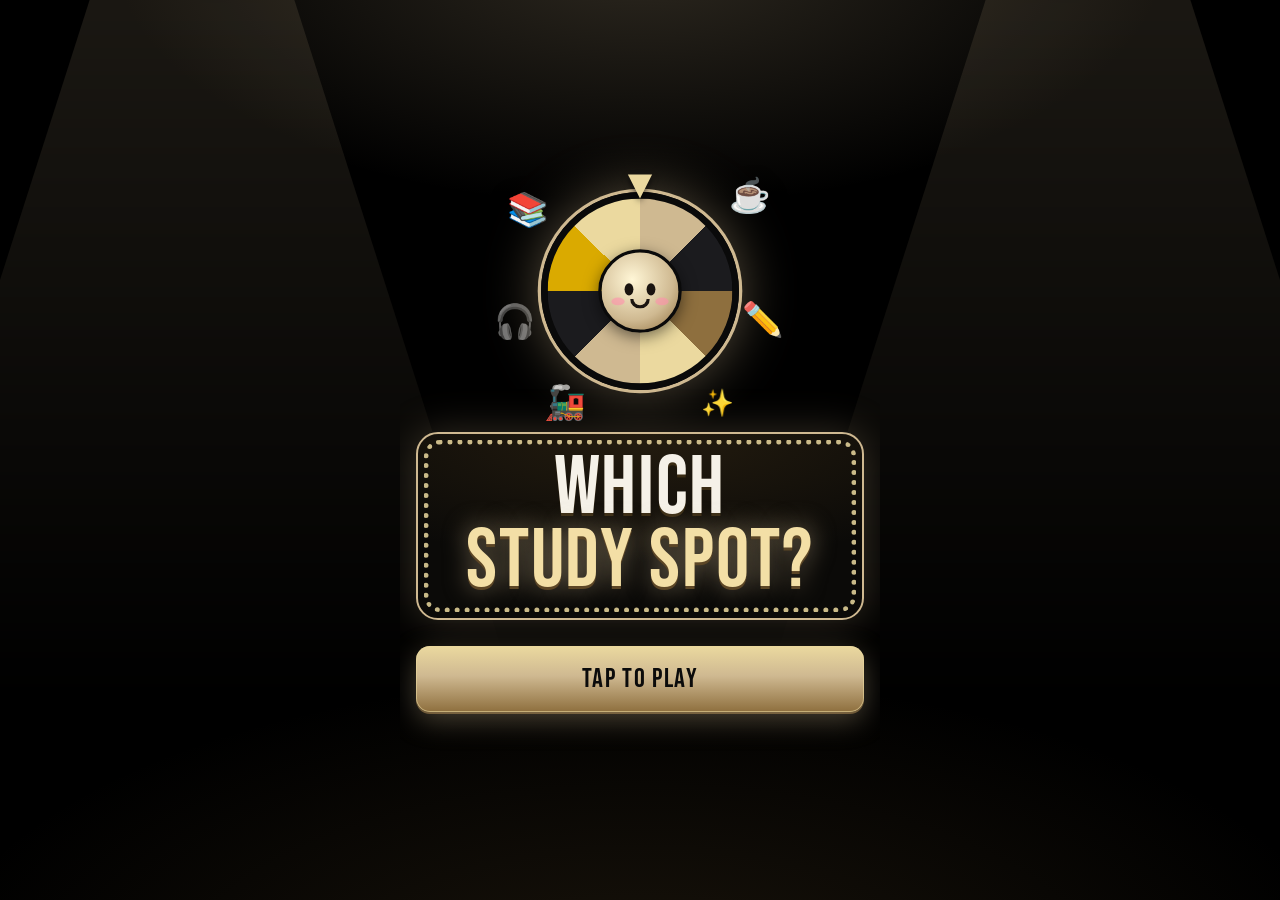
<file: index.html>
<!doctype html>
<html lang="en">
<head>
  <meta charset="utf-8">
  <meta name="viewport" content="width=device-width, initial-scale=1, viewport-fit=cover">
  <meta name="theme-color" content="#000000">
  <meta name="color-scheme" content="dark">
  <title>Study Spot Picker</title>
  <link rel="preconnect" href="https://fonts.googleapis.com">
  <link rel="preconnect" href="https://fonts.gstatic.com" crossorigin>
  <link rel="stylesheet" href="https://fonts.googleapis.com/css2?family=Bebas+Neue&family=Manrope:wght@500;600;700;800&display=swap">
  <link rel="stylesheet" href="styles.css?v=20261108143055">
  <script>
    // Runs before the app. If anything throws (e.g. a stale cached file),
    // show a banner instead of silently dead buttons.
    window.addEventListener('error', function (e) {
      var t = document.getElementById('toast');
      if (!t) return;
      t.textContent = 'Something broke 😵 Try a hard refresh (⌘⇧R / Ctrl⇧R). ' + (e.message || '');
      t.hidden = false;
    });
  </script>
</head>
<body>
  <div class="stage" aria-hidden="true"><span class="beam beam-l"></span><span class="beam beam-r"></span></div>
  <div id="toast" class="toast" role="alert" hidden></div>
  <div id="confetti" class="confetti" aria-hidden="true"></div>

  <main id="app">

    <!-- 0. Opening page -->
    <section id="screen-intro" class="screen screen-center intro">
      <div class="intro-stage" aria-hidden="true">
        <span class="floaty f1">📚</span>
        <span class="floaty f2">☕</span>
        <span class="floaty f3">🎧</span>
        <span class="floaty f4">✏️</span>
        <span class="floaty f5">🚂</span>
        <span class="floaty f6">✨</span>
        <div class="mini-wheel">
          <div class="mini-pointer"></div>
          <div class="mini-disc"></div>
          <div class="mini-face">
            <span class="eye"></span><span class="eye"></span>
            <span class="mouth"></span>
            <span class="blush"></span><span class="blush"></span>
          </div>
        </div>
      </div>

      <div class="marquee">
        <h1 class="marquee-title" tabindex="-1">Which<br><span>study spot?</span></h1>
      </div>

      <button id="btn-intro" class="btn btn-primary btn-block btn-big btn-bounce" type="button">Tap to play</button>
    </section>

    <!-- 1. Start -->
    <section id="screen-start" class="screen" hidden>
      <header class="hero">
        <p class="eyebrow">★ Boilermaker Edition ★</p>
        <h1 class="title">Where are we <span class="hl">studying</span>?</h1>
        <p id="hero-sub" class="sub">Pass the phone around, answer six taps each, and let the wheel decide.</p>
      </header>

      <div id="weather-card" class="weather-card" data-kind="loading" role="status" aria-live="polite">
        <p class="w-blurb">Peeking outside… 👀</p>
      </div>

      <div class="card">
        <h2>How should we pick?</h2>
        <div id="mode-options" class="seg seg-tall" role="radiogroup" aria-label="Mode">
          <span class="seg-thumb" aria-hidden="true"></span>
          <button type="button" class="chip" role="radio" data-value="quiz" aria-checked="true"><span class="big-emoji">🎯</span>Fit the group<small>Quiz → best fits</small></button>
          <button type="button" class="chip" role="radio" data-value="wild" aria-checked="false"><span class="big-emoji">🎲</span>Wild<small>No quiz, pure chaos</small></button>
        </div>
      </div>

      <div class="card" id="players-card">
        <h2>How many of you?</h2>
        <div id="player-options" class="seg" role="radiogroup" aria-label="Number of players"></div>

        <h2 class="h2-gap">Feel like walking?</h2>
        <div id="walk-options" class="seg" role="radiogroup" aria-label="Walking">
          <span class="seg-thumb" aria-hidden="true"></span>
          <button type="button" class="chip" role="radio" data-value="any" aria-checked="true">🚶 Anywhere's fine</button>
          <button type="button" class="chip" role="radio" data-value="close" aria-checked="false">🛋️ Keep it close</button>
        </div>
        <p id="walk-hint" class="hint">Distance won't count.</p>

        <!-- Only shown with "Keep it close" -->
        <div id="origin-section" class="collapse" aria-hidden="true" inert>
          <div class="collapse-inner">
            <div class="origin-box">
              <h2>Where are you now?</h2>
              <button id="btn-locate" class="btn btn-secondary btn-block" type="button">📍 Use my location</button>
              <p id="locate-status" class="status" aria-live="polite"></p>
              <p class="label">…or pick the dining court you're leaving</p>
              <div id="court-options" class="chips" role="radiogroup" aria-label="Dining court"></div>
            </div>
          </div>
        </div>

        <h2 class="h2-gap">Spots on the wheel</h2>
        <div id="size-options" class="seg" role="radiogroup" aria-label="Spots on the wheel"></div>
      </div>

      <div class="card">
        <h2>Up for Downtown Lafayette?</h2>
        <p class="hint hint-under">Only if you've got a car or don't mind a long walk.</p>
        <div id="car-options" class="seg" role="radiogroup" aria-label="Car or long walk">
          <span class="seg-thumb" aria-hidden="true"></span>
          <button type="button" class="chip" role="radio" data-value="yes" aria-checked="false">🚗 Yes</button>
          <button type="button" class="chip" role="radio" data-value="no" aria-checked="true">🙅 No</button>
        </div>
      </div>

      <div class="sticky-cta">
        <button id="btn-start" class="btn btn-primary btn-block btn-big" type="button">Let's play</button>
        <p id="start-hint" class="hint hint-center" hidden></p>
      </div>
    </section>

    <!-- 2. Hand-off + name -->
    <section id="screen-handoff" class="screen screen-center" hidden>
      <button id="btn-handoff-back" class="btn-link back-corner" type="button">← Back</button>
      <div class="handoff-emoji" aria-hidden="true">📱</div>
      <p id="handoff-kicker" class="kicker"></p>
      <h1 id="handoff-title" tabindex="-1"></h1>
      <form id="name-form" class="name-form" autocomplete="off">
        <label for="name-input" class="label">Your name</label>
        <input id="name-input" class="input" type="text" maxlength="20" enterkeyhint="go">
        <button class="btn btn-primary btn-block btn-big" type="submit">I'm ready →</button>
      </form>
    </section>

    <!-- 3. Question -->
    <section id="screen-question" class="screen" hidden>
      <div class="q-top">
        <button id="btn-back" class="btn-link" type="button">← Back</button>
        <span id="q-who" class="q-who"></span>
      </div>
      <div id="q-progress" class="progress" aria-hidden="true"></div>
      <h1 id="q-text" class="q-text" tabindex="-1"></h1>
      <div id="q-options" class="options"></div>
    </section>

    <!-- 4. Wheel -->
    <section id="screen-wheel" class="screen screen-center" hidden>
      <div class="wheel-head">
        <button id="btn-wheel-back" class="btn-icon back-icon" type="button" aria-label="Back">←</button>
        <h1 id="wheel-title" tabindex="-1">Your top picks</h1>
        <button id="btn-sound" class="btn-icon" type="button" aria-pressed="true" aria-label="Sound on">🔊</button>
      </div>
      <p id="wheel-sub" class="sub">Bigger slice = better fit for the group.</p>
      <div id="wheel" class="wheel"></div>
      <ul id="wheel-legend" class="legend"></ul>
      <button id="btn-spin" class="btn btn-primary btn-block btn-big btn-pulse" type="button">Spin the wheel</button>
    </section>

    <!-- 5. Result -->
    <section id="screen-result" class="screen" hidden>
      <div class="reveal">
        <div class="reveal-rays" aria-hidden="true"></div>
        <p class="reveal-kicker">And the spot is…</p>
        <h1 id="result-name" class="result-name" tabindex="-1"></h1>
        <p id="result-vibe" class="vibe"></p>
      </div>
      <p id="result-why" class="why"></p>
      <ul id="result-facts" class="facts"></ul>
      <p id="result-heads-up" class="heads-up" hidden></p>
      <a id="result-maps" class="btn btn-primary btn-block btn-big" target="_blank" rel="noopener">🗺️ Open in Google Maps</a>

      <div id="reroll-box" class="card reroll">
        <h2>Not feeling it?</h2>
        <p class="hint">You get one reroll.</p>
        <div class="reroll-buttons">
          <button id="btn-respin" class="btn btn-secondary" type="button">🔁 Spin again</button>
          <button id="btn-next3" class="btn btn-secondary" type="button">🙈 None of these</button>
        </div>
      </div>

      <details class="details">
        <summary>How the group scored</summary>
        <ol id="result-ranking" class="ranking"></ol>
      </details>

      <button id="btn-restart" class="btn btn-ghost btn-block" type="button">↺ Start over</button>
    </section>

    <!-- 6. Nothing open -->
    <section id="screen-none" class="screen screen-center" hidden>
      <div class="handoff-emoji" aria-hidden="true">🫠</div>
      <h1 tabindex="-1">Nothing fits right now</h1>
      <p id="none-text" class="sub"></p>
      <button class="btn btn-primary btn-block btn-big js-restart" type="button">Start over</button>
    </section>

  </main>
  <!-- Version stamp (?v=…): every deploy changes these URLs, so a phone can never
       mix a cached old JS file with a new page. Run `python3 scripts/bump-version.py`
       before pushing. The import map applies the stamp to the modules app.js imports. -->
  <script type="importmap">
  {
    "imports": {
      "./js/spots.js": "./js/spots.js?v=20261108143055",
      "./js/scoring.js": "./js/scoring.js?v=20261108143055",
      "./js/geo.js": "./js/geo.js?v=20261108143055",
      "./js/weather.js": "./js/weather.js?v=20261108143055",
      "./js/weather-card.js": "./js/weather-card.js?v=20261108143055",
      "./js/wheel.js": "./js/wheel.js?v=20261108143055",
      "./js/wild.js": "./js/wild.js?v=20261108143055",
      "./js/hours.js": "./js/hours.js?v=20261108143055"
    }
  }
  </script>
  <script type="module" src="js/app.js?v=20261108143055"></script>
</body>
</html>
</file>
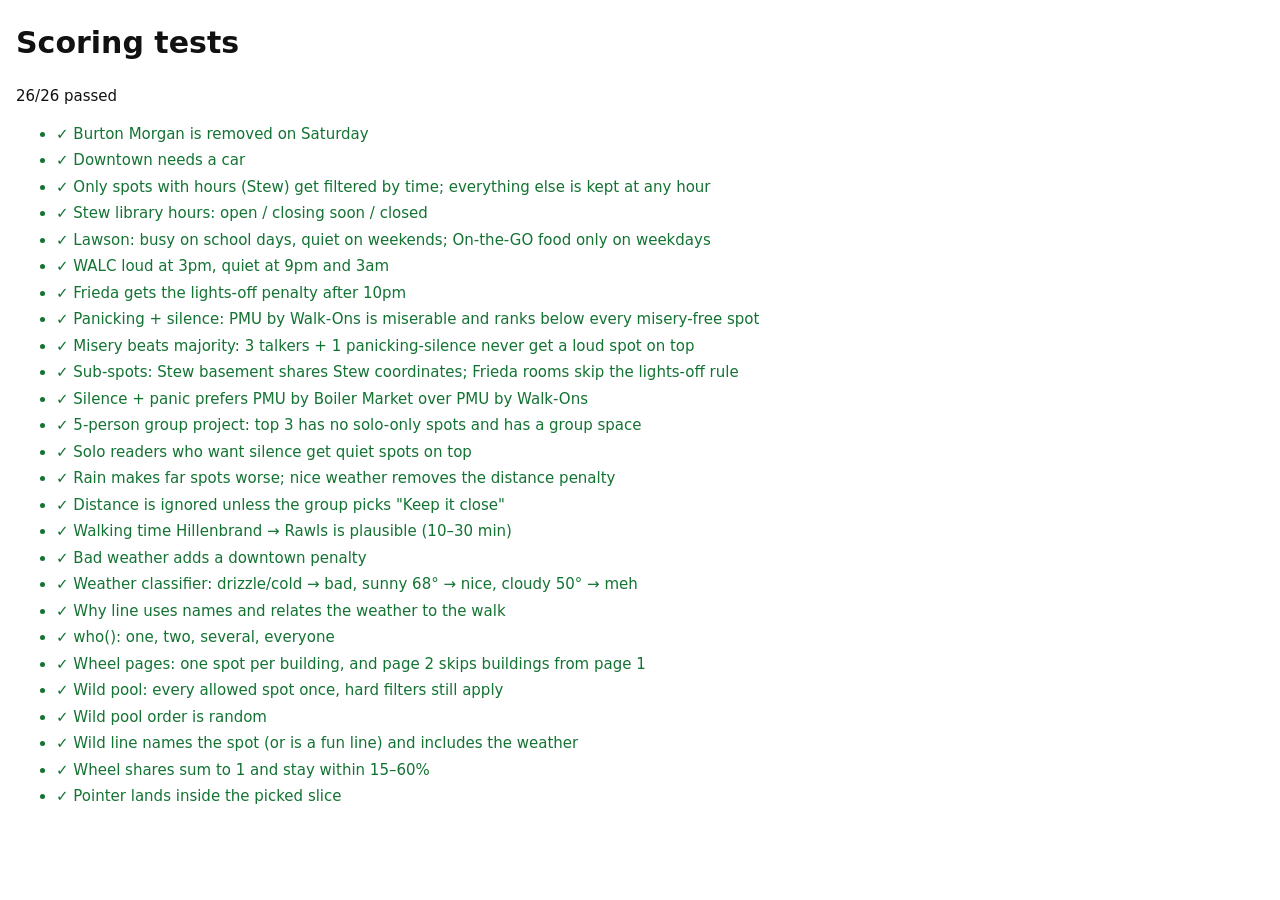
<file: tests.html>
<!doctype html>
<html lang="en">
<head>
  <meta charset="utf-8">
  <meta name="viewport" content="width=device-width, initial-scale=1">
  <title>Spot Picker Tests</title>
  <style>
    body { font: 15px/1.5 system-ui, sans-serif; margin: 16px; background: #fff; color: #111; }
    li { margin: 4px 0; } .ok { color: #137333; } .fail { color: #c5221f; } small { color: #666; }
  </style>
</head>
<body>
  <h1>Scoring tests</h1>
  <p id="summary">Running…</p>
  <ul id="results"></ul>
  <script type="module">
    import { runTests } from './js/tests.js';
    const results = runTests();
    const ul = document.getElementById('results');
    for (const r of results) {
      const li = document.createElement('li');
      li.className = r.ok ? 'ok' : 'fail';
      li.textContent = `${r.ok ? '✓' : '✗'} ${r.name}`;
      if (!r.ok) { const s = document.createElement('small'); s.textContent = ' → ' + r.error; li.append(s); }
      ul.append(li);
    }
    const failed = results.filter((r) => !r.ok).length;
    document.getElementById('summary').textContent = `${results.length - failed}/${results.length} passed`;
  </script>
</body>
</html>
</file>
<file: styles.css>
/* ==========================================================================
   Study Spot Picker — Boilermaker game show theme
   Black stage, Purdue gold accents, Bebas Neue display + Manrope body.
   Mobile-first, big tap targets.
   ========================================================================== */
:root {
  /* Purdue palette */
  --gold: #cfb991;        /* Boilermaker Gold */
  --gold-rush: #daaa00;   /* Rush */
  --gold-field: #ddb945;  /* Field */
  --gold-dust: #ebd99f;   /* Dust */
  --gold-aged: #8e6f3e;   /* Aged */
  --steel: #555960;

  --bg: #000000;
  --surface: #0f0f10;
  --surface-2: #17171a;
  --line: rgb(207 185 145 / 0.18);
  --line-strong: rgb(207 185 145 / 0.45);
  --text: #f5f1e8;
  --muted: #a9a49a;
  --on-gold: #0b0b0b;
  --danger-bg: rgb(218 170 0 / 0.12);

  /* Wheel slices: background + label color */
  --slice-1: #cfb991; --slice-1-text: #0b0b0b;
  --slice-2: #1b1b1e; --slice-2-text: #cfb991;
  --slice-3: #8e6f3e; --slice-3-text: #fff8e7;
  --slice-4: #daaa00; --slice-4-text: #0b0b0b;
  --slice-5: #2a2a2e; --slice-5-text: #ebd99f;
  --slice-6: #ebd99f; --slice-6-text: #0b0b0b;

  --font-display: 'Bebas Neue', 'Impact', 'Arial Narrow Bold', sans-serif;
  --font-body: 'Manrope', 'Avenir Next', 'Segoe UI', sans-serif;

  --radius: 18px;
  --tap: 58px;
  --ease-out: cubic-bezier(0.16, 1, 0.3, 1);
  --ease-spring: cubic-bezier(0.34, 1.56, 0.64, 1);
  color-scheme: dark;
}

* { box-sizing: border-box; }
html { -webkit-text-size-adjust: 100%; background: var(--bg); }
body {
  margin: 0;
  background: var(--bg);
  color: var(--text);
  font: 600 16.5px/1.45 var(--font-body);
  -webkit-tap-highlight-color: transparent;
  overflow-x: hidden;
}

/* --- Stage: spotlights sweeping behind everything ------------------------ */
.stage { position: fixed; inset: 0; z-index: 0; pointer-events: none; overflow: hidden;
  background:
    radial-gradient(60% 40% at 50% -5%, rgb(207 185 145 / 0.22), transparent 70%),
    radial-gradient(80% 50% at 50% 110%, rgb(142 111 62 / 0.18), transparent 70%),
    #000;
}
.beam {
  position: absolute; top: -20vh; width: 70vw; height: 140vh;
  background: linear-gradient(180deg, rgb(207 185 145 / 0.16), transparent 70%);
  filter: blur(18px); transform-origin: 50% 0;
  clip-path: polygon(45% 0, 55% 0, 100% 100%, 0 100%);
}
.beam-l { left: -20vw; animation: sweep-l 9s ease-in-out infinite alternate; }
.beam-r { right: -20vw; animation: sweep-r 11s ease-in-out infinite alternate; }
@keyframes sweep-l { from { transform: rotate(-28deg); } to { transform: rotate(6deg); } }
@keyframes sweep-r { from { transform: rotate(28deg); } to { transform: rotate(-6deg); } }

#app {
  position: relative; z-index: 1;
  max-width: 480px; margin: 0 auto;
  padding: max(18px, env(safe-area-inset-top)) 16px max(28px, env(safe-area-inset-bottom));
  min-height: 100dvh;
  overflow-x: clip;
}

/* --- Screens + slide transitions ----------------------------------------- */
.screen { display: flex; flex-direction: column; gap: 16px; }
.screen[hidden] { display: none; }
.screen-center { min-height: calc(100dvh - 48px); justify-content: center; text-align: center; }
.screen.slide-fwd { animation: slide-in-r 0.45s var(--ease-out) both; }
.screen.slide-back { animation: slide-in-l 0.45s var(--ease-out) both; }
@keyframes slide-in-r { from { transform: translateX(60px); opacity: 0; } to { transform: none; opacity: 1; } }
@keyframes slide-in-l { from { transform: translateX(-60px); opacity: 0; } to { transform: none; opacity: 1; } }

/* --- Type ------------------------------------------------------------------ */
h1, h2, .kicker, .eyebrow, .btn, .reveal-kicker, .result-name, .q-who { font-family: var(--font-display); font-weight: 400; letter-spacing: 0.02em; }
h1 { font-size: 2.6rem; line-height: 0.95; margin: 0; text-transform: uppercase; }
h1:focus { outline: none; }
h2 { font-size: 1.35rem; margin: 0 0 12px; color: var(--gold); text-transform: uppercase; letter-spacing: 0.05em; }
.title { font-size: 3.4rem; }
.hl { color: var(--gold); text-shadow: 0 0 24px rgb(207 185 145 / 0.45); }
.eyebrow { margin: 0 0 6px; color: var(--gold); font-size: 1rem; letter-spacing: 0.25em; }
.sub { color: var(--muted); margin: 10px 0 0; font-weight: 600; }
.kicker { color: var(--gold); letter-spacing: 0.2em; font-size: 1.05rem; margin: 0; }
.label { color: var(--muted); font-size: 0.9rem; margin: 14px 0 8px; display: block; }
.hint { color: var(--muted); font-size: 0.88rem; margin: 10px 0 0; }
.hint-center { text-align: center; }
.hint-under { margin: -6px 0 12px; }
.h2-gap { margin-top: 22px; }
.status { font-size: 0.92rem; margin: 10px 0 0; min-height: 1.2em; }
.status.ok { color: var(--gold-dust); }
.status.warn { color: var(--gold-rush); }
.hero { padding: 6px 0 2px; }

/* --- Cards ----------------------------------------------------------------- */
.card {
  position: relative;
  background: linear-gradient(180deg, var(--surface-2), var(--surface));
  border: 1px solid var(--line);
  border-radius: var(--radius);
  padding: 18px 16px;
  box-shadow: inset 0 1px 0 rgb(255 255 255 / 0.04), 0 10px 30px rgb(0 0 0 / 0.5);
}
.card[hidden], details[hidden] { display: none; }

/* --- Buttons --------------------------------------------------------------- */
.btn {
  appearance: none; border: 0; cursor: pointer; font-size: 1.35rem; letter-spacing: 0.06em;
  min-height: var(--tap); padding: 12px 18px; border-radius: 14px;
  display: inline-flex; align-items: center; justify-content: center; gap: 8px;
  text-decoration: none; position: relative; overflow: hidden;
  transition: transform 0.15s var(--ease-spring), box-shadow 0.2s, opacity 0.2s, filter 0.2s;
}
.btn:active { transform: scale(0.96); }
.btn-block { width: 100%; }
.btn-big { min-height: 66px; font-size: 1.7rem; }
.btn-primary {
  color: var(--on-gold);
  background: linear-gradient(180deg, var(--gold-dust) 0%, var(--gold) 45%, var(--gold-aged) 100%);
  box-shadow: 0 0 0 1px rgb(235 217 159 / 0.6) inset, 0 8px 28px rgb(207 185 145 / 0.35), 0 2px 0 #5c4626;
}
.btn-primary::after { /* shine sweep */
  content: ''; position: absolute; top: 0; bottom: 0; width: 40%; left: -60%;
  background: linear-gradient(100deg, transparent, rgb(255 255 255 / 0.55), transparent);
  transform: skewX(-20deg); animation: shine 3.6s ease-in-out infinite;
}
@keyframes shine { 0%, 60% { left: -60%; } 100% { left: 130%; } }
.btn-secondary { color: var(--gold); background: rgb(207 185 145 / 0.06); border: 1.5px solid var(--line-strong); font-size: 1.2rem; }
.btn-secondary:hover { background: rgb(207 185 145 / 0.12); }
.btn-ghost { background: transparent; color: var(--muted); font-size: 1.2rem; }
.btn:disabled, .btn[aria-disabled="true"] { opacity: 0.4; filter: grayscale(0.6); }
.btn:disabled { cursor: not-allowed; transform: none; }
.btn:disabled::after, .btn[aria-disabled="true"]::after { display: none; }
.btn-pulse:not(:disabled) { animation: pulse-glow 1.6s ease-in-out infinite; }
@keyframes pulse-glow { 50% { box-shadow: 0 0 0 1px rgb(235 217 159 / 0.6) inset, 0 8px 44px rgb(207 185 145 / 0.7), 0 2px 0 #5c4626; } }
.btn.shake { animation: shake 0.42s; }
@keyframes shake { 20%, 60% { transform: translateX(-8px); } 40%, 80% { transform: translateX(8px); } }
.btn-link { background: none; border: 0; color: var(--muted); font: 700 1rem var(--font-body); padding: 10px 4px; min-height: 44px; cursor: pointer; }
.btn-icon { background: rgb(207 185 145 / 0.08); border: 1px solid var(--line); color: var(--text); border-radius: 999px; width: 44px; height: 44px; font-size: 1.1rem; cursor: pointer; flex: none; }
:is(.btn, .chip, .option, .btn-link, .btn-icon, .input):focus-visible { outline: 3px solid var(--gold-rush); outline-offset: 3px; }

/* --- Segmented controls with sliding gold thumb ---------------------------- */
.seg {
  position: relative; display: grid; grid-auto-flow: column; grid-auto-columns: 1fr; gap: 4px;
  padding: 4px; border-radius: 16px; background: #050505; border: 1px solid var(--line);
}
.seg-thumb {
  position: absolute; top: 0; left: 0; width: 0; height: 0; border-radius: 12px; z-index: 0;
  background: linear-gradient(180deg, var(--gold-dust), var(--gold) 55%, var(--gold-aged));
  box-shadow: 0 4px 18px rgb(207 185 145 / 0.4);
  transition: transform 0.38s var(--ease-spring), width 0.3s var(--ease-out), height 0.3s var(--ease-out);
}
.seg .chip {
  position: relative; z-index: 1; appearance: none; border: 0; background: transparent; cursor: pointer;
  color: var(--text); font: 700 0.98rem var(--font-body); min-height: 50px; padding: 8px 6px; border-radius: 12px;
  transition: color 0.25s, transform 0.15s var(--ease-spring);
}
.seg .chip:active { transform: scale(0.94); }
.seg .chip[aria-checked="true"] { color: var(--on-gold); }
.seg-tall .chip { min-height: 86px; display: flex; flex-direction: column; align-items: center; justify-content: center; gap: 2px; font-family: var(--font-display); font-size: 1.45rem; letter-spacing: 0.04em; line-height: 1; }
.seg-tall .chip small { font: 700 0.75rem var(--font-body); opacity: 0.75; letter-spacing: 0; }
.big-emoji { font-size: 1.5rem; line-height: 1.1; transition: transform 0.4s var(--ease-spring); }
.seg-tall .chip[aria-checked="true"] .big-emoji { transform: scale(1.18) rotate(-8deg); }

/* --- Plain chips (dining courts) ------------------------------------------- */
.chips { display: grid; grid-template-columns: repeat(auto-fill, minmax(96px, 1fr)); gap: 8px; }
.chips .chip {
  appearance: none; cursor: pointer; font: 700 0.95rem var(--font-body); color: var(--text);
  min-height: 52px; padding: 8px 6px; border-radius: 12px; background: #070707; border: 1.5px solid var(--line);
  transition: transform 0.18s var(--ease-spring), background 0.2s, color 0.2s, border-color 0.2s;
}
.chips .chip:active { transform: scale(0.93); }
.chips .chip[aria-checked="true"] { background: var(--gold); color: var(--on-gold); border-color: var(--gold-dust); animation: pop 0.35s var(--ease-spring); }
@keyframes pop { 50% { transform: scale(1.08); } }

/* --- Collapsible location section ------------------------------------------ */
.collapse { display: grid; grid-template-rows: 0fr; transition: grid-template-rows 0.45s var(--ease-out), opacity 0.3s; opacity: 0; }
.collapse.open { grid-template-rows: 1fr; opacity: 1; }
.collapse-inner { overflow: hidden; min-height: 0; }
.origin-box { margin-top: 16px; padding: 16px; border-radius: 14px; border: 1px dashed var(--line-strong); background: rgb(207 185 145 / 0.04); }
.origin-box.flash { animation: flash-border 0.9s; }
@keyframes flash-border { 30%, 70% { border-color: var(--gold-rush); box-shadow: 0 0 0 3px rgb(218 170 0 / 0.3); } }

/* --- Sticky start button ---------------------------------------------------- */
.sticky-cta { position: sticky; bottom: max(12px, env(safe-area-inset-bottom)); z-index: 5; padding-top: 6px; }
.sticky-cta::before { content: ''; position: absolute; inset: -24px -16px -16px; background: linear-gradient(transparent, #000 45%); z-index: -1; pointer-events: none; }

/* --- Toast (error banner) --------------------------------------------------- */
.toast { position: fixed; z-index: 50; left: 12px; right: 12px; top: max(12px, env(safe-area-inset-top)); padding: 12px 14px; border-radius: 12px; background: #2a1d00; color: var(--gold-dust); border: 1px solid var(--gold-rush); font-size: 0.9rem; box-shadow: 0 10px 30px rgb(0 0 0 / 0.6); }
.toast[hidden] { display: none; }

/* --- Hand-off -------------------------------------------------------------- */
.handoff-emoji { font-size: 4.5rem; animation: wiggle 1.6s ease-in-out infinite; filter: drop-shadow(0 0 22px rgb(207 185 145 / 0.4)); }
@keyframes wiggle { 0%, 100% { transform: rotate(-10deg) translateY(0); } 50% { transform: rotate(10deg) translateY(-6px); } }
.name-form { display: flex; flex-direction: column; gap: 12px; text-align: left; margin-top: 16px; }
.input {
  font: 700 1.2rem var(--font-body); min-height: var(--tap); padding: 12px 16px; border-radius: 14px;
  border: 1.5px solid var(--line-strong); background: #070707; color: var(--text);
}
.input::placeholder { color: #6d685f; }

/* --- Quiz ------------------------------------------------------------------ */
.q-top { display: flex; justify-content: space-between; align-items: center; }
.q-who { color: var(--gold); font-size: 1.25rem; letter-spacing: 0.08em; }
.progress { display: flex; gap: 6px; }
.progress span { flex: 1; height: 8px; border-radius: 4px; background: #1d1d20; overflow: hidden; position: relative; }
.progress span::after { content: ''; position: absolute; inset: 0; background: linear-gradient(90deg, var(--gold-aged), var(--gold), var(--gold-dust)); transform: scaleX(0); transform-origin: left; transition: transform 0.45s var(--ease-out); }
.progress span.done::after { transform: scaleX(1); }
.q-text { font-size: 2.7rem; margin: 14px 0 6px; }
.q-text.swap { animation: q-in 0.4s var(--ease-out) both; }
@keyframes q-in { from { opacity: 0; transform: translateY(12px); } }
.options { display: flex; flex-direction: column; gap: 12px; }
.option {
  appearance: none; cursor: pointer; text-align: left; position: relative; overflow: hidden;
  display: flex; align-items: center; gap: 16px;
  min-height: 88px; padding: 16px 18px; border-radius: 20px;
  background: linear-gradient(180deg, #19191c, #0d0d0e); color: var(--text);
  border: 1.5px solid var(--line); font: 800 1.2rem var(--font-body);
  box-shadow: 0 6px 0 #050505, 0 12px 24px rgb(0 0 0 / 0.5);
  animation: tile-in 0.45s var(--ease-out) both; animation-delay: calc(var(--i, 0) * 70ms + 80ms);
  transition: transform 0.12s var(--ease-out), box-shadow 0.12s, border-color 0.2s, background 0.2s;
}
@keyframes tile-in { from { opacity: 0; transform: translateY(18px) scale(0.97); } }
.option:active { transform: translateY(5px) scale(0.98); box-shadow: 0 1px 0 #050505, 0 4px 10px rgb(0 0 0 / 0.5); }
.option .emoji { font-size: 2rem; width: 2.4rem; text-align: center; transition: transform 0.35s var(--ease-spring); }
.option .check { margin-left: auto; width: 30px; height: 30px; border-radius: 50%; border: 2px solid var(--line-strong); display: grid; place-items: center; font-size: 0.95rem; color: transparent; transition: all 0.25s var(--ease-spring); }
.option.picked { background: linear-gradient(180deg, var(--gold-dust), var(--gold) 50%, var(--gold-aged)); color: var(--on-gold); border-color: var(--gold-dust); box-shadow: 0 6px 0 #5c4626, 0 0 30px rgb(207 185 145 / 0.45); }
.option.picked .emoji { transform: scale(1.25) rotate(-8deg); }
.option.picked .check { background: var(--on-gold); border-color: var(--on-gold); color: var(--gold); transform: scale(1.1); }

/* --- Wheel (the hero) ------------------------------------------------------ */
.wheel-head { display: flex; align-items: center; justify-content: center; gap: 12px; position: relative; }
.wheel-head #btn-sound { position: absolute; right: 0; }
.wheel-head .back-icon { position: absolute; left: 0; font-size: 1.25rem; }
.btn-icon:disabled { opacity: 0.35; cursor: not-allowed; }
#screen-handoff { position: relative; }
.back-corner { position: absolute; top: 0; left: 0; }
#wheel-title { font-size: 2.8rem; }
.wheel { position: relative; width: min(94vw, 440px); aspect-ratio: 1; margin: 6px auto 0; }
.wheel-svg { width: 100%; height: 100%; display: block; overflow: visible; filter: drop-shadow(0 0 40px rgb(207 185 145 / 0.25)); }
.wheel-rim { fill: #0a0a0a; stroke: var(--gold); stroke-width: 2.5; }
.wheel-rim-inner { fill: none; stroke: var(--gold-aged); stroke-width: 1; }
.wheel-slice { stroke: #0a0a0a; stroke-width: 1.2; transition: filter 0.3s; }
.wheel-label { font-family: var(--font-display); font-weight: 400; letter-spacing: 0.06em; pointer-events: none; }
.wheel-peg { fill: var(--gold-dust); stroke: #3a2c14; stroke-width: 0.6; }
.wheel-bulb { fill: #3b3020; transition: fill 0.2s; }
.wheel.idle .wheel-bulb, .wheel.spinning .wheel-bulb { animation: bulb 1.2s steps(1) infinite; animation-delay: calc(var(--b) * -0.15s); }
.wheel.spinning .wheel-bulb { animation-duration: 0.45s; }
@keyframes bulb { 0%, 49% { fill: #fff3c4; filter: drop-shadow(0 0 3px #ffd75e); } 50%, 100% { fill: #3b3020; } }
.wheel.landed .wheel-bulb { animation: bulb 0.25s steps(1) infinite; }
.wheel-hub { fill: url(#hubGrad); stroke: var(--gold-dust); stroke-width: 1.5; }
.wheel-hub-text { font: 400 11px var(--font-display); fill: var(--on-gold); letter-spacing: 0.08em; }
.wheel-slice.winner { animation: winner 0.5s ease-in-out 4; }
@keyframes winner { 50% { filter: brightness(1.6) saturate(1.2); } }
.wheel-pointer {
  position: absolute; left: 50%; top: -14px; z-index: 2; width: 40px; height: 54px; margin-left: -20px;
  transform-origin: 50% 12px; filter: drop-shadow(0 4px 6px rgb(0 0 0 / 0.6));
}
.wheel-pointer svg { width: 100%; height: 100%; display: block; }
.wheel-pointer.tick { animation: tick 0.11s ease-out; }
@keyframes tick { 0% { transform: rotate(0); } 35% { transform: rotate(-24deg); } 100% { transform: rotate(0); } }

.legend { list-style: none; padding: 0; margin: 4px 0 0; display: flex; flex-direction: column; gap: 6px; text-align: left; }
.legend li { display: flex; align-items: center; gap: 10px; font-size: 0.95rem; padding: 8px 12px; border-radius: 12px; background: rgb(255 255 255 / 0.03); border: 1px solid rgb(207 185 145 / 0.1); animation: tile-in 0.4s var(--ease-out) both; animation-delay: calc(var(--i, 0) * 60ms + 200ms); }
.legend .swatch { width: 14px; height: 14px; border-radius: 4px; flex: none; box-shadow: 0 0 0 1px rgb(207 185 145 / 0.4); }
.legend .pct { margin-left: auto; color: var(--gold); font-family: var(--font-display); font-size: 1.15rem; letter-spacing: 0.04em; }

/* --- Confetti -------------------------------------------------------------- */
.confetti { position: fixed; inset: 0; z-index: 40; pointer-events: none; overflow: hidden; }
.confetti i {
  position: absolute; top: -20px; width: 9px; height: 14px; border-radius: 2px;
  animation: confetti-fall var(--t, 2.4s) cubic-bezier(0.25, 0.6, 0.4, 1) forwards; animation-delay: var(--d, 0s);
}
@keyframes confetti-fall {
  0% { transform: translate(0, 0) rotate(0); opacity: 1; }
  100% { transform: translate(var(--dx), 110vh) rotate(var(--r)); opacity: 0.9; }
}

/* --- Result: dramatic reveal ----------------------------------------------- */
.reveal {
  position: relative; overflow: hidden; text-align: center;
  padding: 34px 18px 28px; border-radius: 24px;
  background: radial-gradient(120% 90% at 50% 0%, #2a2112 0%, #0c0b09 60%);
  border: 2px solid var(--gold);
  box-shadow: 0 0 0 6px rgb(207 185 145 / 0.08), 0 0 60px rgb(207 185 145 / 0.3);
  isolation: isolate;
  animation: reveal-in 0.6s var(--ease-spring) both;
}
/* 2D only: 3D transforms (rotateX) make iOS Safari rasterize the text blurry. */
@keyframes reveal-in { from { transform: scale(0.85); opacity: 0; } }
.reveal-rays {
  position: absolute; inset: -50%; z-index: 0;
  background: repeating-conic-gradient(from 0deg, rgb(207 185 145 / 0.10) 0deg 8deg, transparent 8deg 20deg);
  animation: rays 18s linear infinite; pointer-events: none; will-change: transform;
}
@keyframes rays { to { transform: rotate(360deg); } }
.reveal > :not(.reveal-rays) { position: relative; z-index: 1; }
.reveal-kicker { margin: 0; color: var(--gold); font-size: 1.3rem; letter-spacing: 0.25em; animation: fade-up 0.5s 0.2s var(--ease-out) both; }
.result-name {
  font-size: clamp(2.8rem, 13vw, 4.4rem); line-height: 0.95; margin: 10px 0 6px; text-transform: uppercase;
  /* Solid color + text-shadow glow. Gradient-clipped text with filters renders
     blurry or invisible in iOS Safari, so none of that here. */
  color: #f3dfa6;
  text-shadow: 0 2px 0 #5c4626, 0 0 22px rgb(207 185 145 / 0.55);
  animation: name-in 0.9s 0.55s var(--ease-out) both;
}
/* Flash of light, then settle: only opacity, a small 2D slide and text-shadow. */
@keyframes name-in {
  0% { opacity: 0; transform: translateY(14px); text-shadow: 0 0 0 transparent; }
  45% { opacity: 1; transform: none; color: #fffbe9; text-shadow: 0 0 6px #fff, 0 0 40px #ffe7a0, 0 0 80px rgb(218 170 0 / 0.8); }
  100% { opacity: 1; transform: none; color: #f3dfa6; text-shadow: 0 2px 0 #5c4626, 0 0 22px rgb(207 185 145 / 0.55); }
}
.vibe { margin: 4px 0 0; color: var(--gold-dust); font-size: 1rem; font-style: italic; animation: fade-up 0.5s 1.1s var(--ease-out) both; }
@keyframes fade-up { from { opacity: 0; transform: translateY(10px); } }
.why { font-size: 1.12rem; margin: 0; color: var(--text); animation: fade-up 0.5s 1.3s var(--ease-out) both; }
.facts { list-style: none; padding: 0; margin: 0; display: flex; flex-wrap: wrap; gap: 8px; animation: fade-up 0.5s 1.45s var(--ease-out) both; }
.facts li { background: rgb(207 185 145 / 0.08); border: 1px solid var(--line); color: var(--gold-dust); border-radius: 999px; padding: 6px 12px; font-size: 0.9rem; }
.heads-up { background: var(--danger-bg); color: var(--gold-rush); border: 1px solid rgb(218 170 0 / 0.4); border-radius: 12px; padding: 10px 14px; margin: 0; font-size: 0.92rem; }
#screen-result > .btn, #screen-result > .reroll, #screen-result > .details { animation: fade-up 0.5s 1.6s var(--ease-out) both; }
.reroll .hint { margin: -6px 0 12px; }
.reroll-buttons { display: grid; grid-template-columns: 1fr 1fr; gap: 10px; }
.details { color: var(--muted); font-size: 0.9rem; }
.details summary { cursor: pointer; min-height: 44px; display: flex; align-items: center; color: var(--gold); font-weight: 700; }
.ranking { margin: 4px 0 0; padding-left: 1.4em; }
.ranking li { margin: 4px 0; }
.ranking .meta { color: var(--muted); }

/* ---------------------------------------------------------------------------
   Weather card (dark stage version)
   --------------------------------------------------------------------------- */
:root {
  --w-sun: #ffcf4a; --w-ray: #daaa00; --w-moon: #ebd99f; --w-star: #ffd95a;
  --w-cloud: #f3efe6; --w-cloud-edge: #8e8a80; --w-drop: #6fb8ff; --w-flake: #e6f2ff; --w-flake-edge: #8fbbe6;
  --w-bolt: #ffd23f; --w-fog: #8e8a80; --w-face: #2b2a30; --w-blush: #ff8fab;
}
.weather-card {
  display: flex; align-items: center; gap: 14px; padding: 12px 16px 12px 10px;
  border-radius: var(--radius); color: var(--text);
  background: linear-gradient(120deg, #15130f, #0d0d0e);
  border: 1px solid var(--line);
  box-shadow: inset 0 1px 0 rgb(255 255 255 / 0.04);
}
.weather-card[data-kind="sun"], .weather-card[data-kind="partly"] { background: linear-gradient(120deg, #2b2210, #0e0d0b); border-color: rgb(218 170 0 / 0.35); }
.weather-card[data-kind="moon"] { background: linear-gradient(120deg, #1a1830, #0c0b14); border-color: rgb(167 150 255 / 0.25); }
.weather-card[data-kind="rain"], .weather-card[data-kind="storm"] { background: linear-gradient(120deg, #0f1a26, #0b0c10); border-color: rgb(111 184 255 / 0.25); }
.weather-card[data-kind="snow"] { background: linear-gradient(120deg, #18202a, #0c0d10); border-color: rgb(230 242 255 / 0.25); }
.weather-card[data-kind="loading"] { padding-left: 16px; }
.weather-card p { margin: 0; }
.w-icon { width: 68px; height: 68px; flex: none; overflow: visible; }
.w-temp { font-family: var(--font-display); font-size: 1.3rem; letter-spacing: 0.04em; }
.w-temp strong { font-size: 2.1rem; font-weight: 400; color: var(--gold); margin-right: 4px; }
.w-temp span { color: var(--gold-dust); }
.w-blurb { font-size: 0.92rem; color: var(--muted); }

.w-sun { fill: var(--w-sun); }
.w-rays path { stroke: var(--w-ray); stroke-width: 3.5; stroke-linecap: round; }
.w-moon { fill: var(--w-moon); }
.w-star { fill: var(--w-star); }
.w-cloud { fill: var(--w-cloud); stroke: var(--w-cloud-edge); stroke-width: 1.5; }
.w-face circle { fill: var(--w-face); }
.w-face path { stroke: var(--w-face); }
.w-blush { fill: var(--w-blush); opacity: 0.55; }
.w-drop { fill: var(--w-drop); }
.w-flake { fill: var(--w-flake); stroke: var(--w-flake-edge); stroke-width: 1; }
.w-bolt { fill: var(--w-bolt); stroke: #e0a800; stroke-width: 1; stroke-linejoin: round; }
.w-fog path { stroke: var(--w-fog); stroke-width: 3; stroke-linecap: round; }
.w-rays { transform-origin: 32px 32px; animation: w-spin 18s linear infinite; }
.w-bob { animation: w-bob 3.2s ease-in-out infinite; }
.w-drop { animation: w-fall 1.3s ease-in infinite; }
.w-flake { animation: w-snow 2.8s ease-in-out infinite; }
.w-delay { animation-delay: -0.45s; }
.w-delay2 { animation-delay: -0.9s; }
.w-flake.w-delay { animation-delay: -1s; }
.w-flake.w-delay2 { animation-delay: -1.9s; }
.w-twinkle { transform-box: fill-box; transform-origin: center; animation: w-twinkle 2.4s ease-in-out infinite; }
.w-twinkle.w-delay { animation-delay: -1.2s; }
.w-bolt { animation: w-flash 2.6s steps(1) infinite; }
.w-fog path { animation: w-drift 4s ease-in-out infinite alternate; }
.w-fog path + path { animation-delay: -2s; }
@keyframes w-spin { to { transform: rotate(360deg); } }
@keyframes w-bob { 50% { transform: translateY(-2.5px); } }
@keyframes w-fall { 0% { transform: translateY(-4px); opacity: 0; } 25% { opacity: 1; } 100% { transform: translateY(12px); opacity: 0; } }
@keyframes w-snow { 0% { transform: translate(0, -4px); opacity: 0; } 25% { opacity: 1; } 50% { transform: translate(2px, 4px); } 100% { transform: translate(-1px, 12px); opacity: 0; } }
@keyframes w-twinkle { 50% { transform: scale(0.55); opacity: 0.5; } }
@keyframes w-flash { 0%, 70%, 80%, 100% { opacity: 1; } 75% { opacity: 0.15; } }
@keyframes w-drift { to { transform: translateX(6px); } }

/* ---------------------------------------------------------------------------
   Opening page: cute mini wheel, floating study things, marquee title
   --------------------------------------------------------------------------- */
.intro { gap: 26px; }
.intro-stage { transform: scale(1.1); }
.intro-stage { position: relative; width: 230px; height: 230px; margin: 0 auto; }

.mini-wheel { position: absolute; inset: 25px; animation: bob 3.4s ease-in-out infinite; }
@keyframes bob { 50% { transform: translateY(-8px); } }
.mini-disc {
  position: absolute; inset: 0; border-radius: 50%;
  background: conic-gradient(var(--gold) 0 45deg, #1b1b1e 45deg 90deg, var(--gold-aged) 90deg 135deg, var(--gold-dust) 135deg 180deg,
                             var(--gold) 180deg 225deg, #1b1b1e 225deg 270deg, var(--gold-rush) 270deg 315deg, var(--gold-dust) 315deg 360deg);
  border: 6px solid #0a0a0a;
  box-shadow: 0 0 0 3px var(--gold), 0 0 50px rgb(207 185 145 / 0.45);
  animation: mini-spin 9s linear infinite;
}
@keyframes mini-spin { to { transform: rotate(360deg); } }
.mini-pointer {
  position: absolute; top: -16px; left: 50%; margin-left: -11px; z-index: 2;
  border-left: 11px solid transparent; border-right: 11px solid transparent; border-top: 22px solid var(--gold-dust);
  filter: drop-shadow(0 3px 3px rgb(0 0 0 / 0.6));
  animation: mini-tick 0.5s ease-in-out infinite;
}
@keyframes mini-tick { 0%, 100% { transform: rotate(0); } 50% { transform: rotate(-14deg); } }
.mini-face {
  position: absolute; z-index: 1; left: 50%; top: 50%; width: 76px; height: 76px; margin: -38px 0 0 -38px; border-radius: 50%;
  background: radial-gradient(circle at 40% 35%, #fff6d6, var(--gold) 60%, var(--gold-aged));
  border: 3px solid #0a0a0a; box-shadow: 0 4px 14px rgb(0 0 0 / 0.5);
}
.mini-face .eye { position: absolute; top: 28px; width: 8px; height: 11px; border-radius: 50%; background: #1a1410; animation: blink 4s infinite; }
.mini-face .eye:nth-child(1) { left: 21px; }
.mini-face .eye:nth-child(2) { right: 21px; }
@keyframes blink { 0%, 92%, 100% { transform: scaleY(1); } 95% { transform: scaleY(0.1); } }
.mini-face .mouth { position: absolute; left: 50%; top: 42px; width: 18px; height: 9px; margin-left: -9px; border: 3px solid #1a1410; border-top: 0; border-radius: 0 0 12px 12px; }
.mini-face .blush { position: absolute; top: 41px; width: 12px; height: 7px; border-radius: 50%; background: #ff8fab; opacity: 0.6; }
.mini-face .blush:nth-of-type(4) { left: 9px; }
.mini-face .blush:nth-of-type(5) { right: 9px; }

.floaty { position: absolute; font-size: 1.9rem; filter: drop-shadow(0 4px 8px rgb(0 0 0 / 0.5)); animation: floaty 4s ease-in-out infinite; }
.f1 { left: -6px; top: 18px; animation-delay: -0.5s; }
.f2 { right: -4px; top: 6px; animation-delay: -1.6s; }
.f3 { left: -18px; top: 120px; animation-delay: -2.4s; }
.f4 { right: -16px; top: 118px; animation-delay: -0.9s; }
.f5 { left: 28px; bottom: -8px; animation-delay: -3.1s; }
.f6 { right: 30px; bottom: -4px; animation-delay: -2s; font-size: 1.5rem; }
@keyframes floaty { 0%, 100% { transform: translateY(0) rotate(-8deg); } 50% { transform: translateY(-12px) rotate(8deg); } }

.marquee {
  position: relative; padding: 18px 16px 20px; border-radius: 22px;
  background: radial-gradient(120% 100% at 50% 0%, #241c0f, #0b0a08 70%);
  border: 2px solid var(--gold);
  box-shadow: 0 0 40px rgb(207 185 145 / 0.25);
}
.marquee::before { /* light-bulb dots that flicker */
  content: ''; position: absolute; inset: 6px; border-radius: 16px; border: 5px dotted var(--gold-dust);
  opacity: 0.85; animation: bulbs 0.9s steps(1) infinite; pointer-events: none;
}
@keyframes bulbs { 50% { border-color: #6b5530; opacity: 0.6; } }
.marquee-title { font-size: clamp(3.6rem, 19vw, 5.2rem); line-height: 0.88; color: var(--text); text-shadow: 0 3px 0 #3a2c14; }
.marquee-title span { color: #f3dfa6; text-shadow: 0 3px 0 #5c4626, 0 0 24px rgb(207 185 145 / 0.6); }
.btn-bounce { animation: btn-bounce 2s var(--ease-spring) infinite; }
@keyframes btn-bounce { 0%, 70%, 100% { transform: translateY(0); } 80% { transform: translateY(-6px); } 90% { transform: translateY(0); } }

/* --- Reduced motion: keep it calm ------------------------------------------ */
@media (prefers-reduced-motion: reduce) {
  *, *::before, *::after { animation-duration: 0.01ms !important; animation-iteration-count: 1 !important; transition-duration: 0.01ms !important; }
  .beam, .btn-primary::after, .reveal-rays { display: none; }
}
</file>
